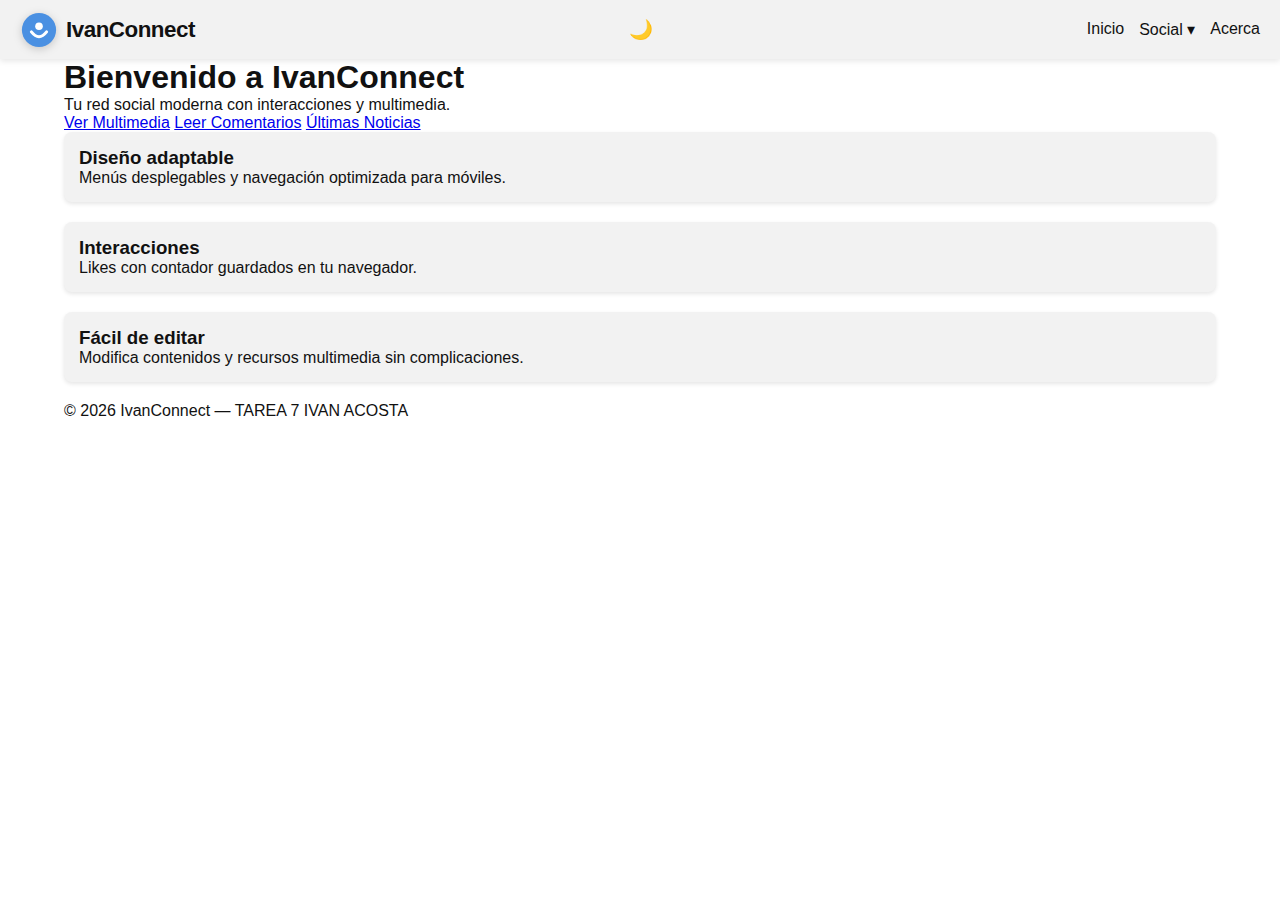
<file: index.html>
<!DOCTYPE html>
<html lang="es">
<head>
  <meta charset="UTF-8">
  <meta name="viewport" content="width=device-width, initial-scale=1.0">
  <title>IvanConnect - Inicio</title>
  <link rel="stylesheet" href="css/estilos.css">
</head>
<body>
  <!-- HEADER -->
  <header class="site-header">
    <div class="header-inner">
      <a href="index.html" class="brand logo">
        <svg width="38" height="38" viewBox="0 0 100 100" class="logo-icon">
          <circle cx="50" cy="50" r="45" fill="#4A90E2"/>
          <path d="M30 55 Q50 80 70 55" stroke="white" stroke-width="8" fill="none" stroke-linecap="round"/>
          <circle cx="50" cy="40" r="10" fill="white"/>
        </svg>
        <span class="logo-text">IvanConnect</span>
      </a>

      <!-- BOTÓN MODO OSCURO -->
      <button id="darkModeToggle" class="dark-toggle">🌙</button>

      <!-- MENÚ MÓVIL -->
      <button id="navToggle" class="nav-toggle" aria-label="Abrir menú">
        <span class="hamburger"></span>
      </button>

      <!-- NAVIGATION -->
      <nav id="mainNav" class="nav">
        <ul class="nav-list">
          <li><a href="index.html">Inicio</a></li>
          <li class="has-sub">
            <button class="sub-toggle" aria-expanded="false">Social ▾</button>
            <ul class="sub-menu">
              <li><a href="social_media.html">Multimedia</a></li>
              <li><a href="social_comentario.html">Comentarios</a></li>
              <li><a href="social_noticias.html">Noticias</a></li>
            </ul>
          </li>
          <li><a href="#about">Acerca</a></li>
        </ul>
      </nav>
    </div>
  </header>

  <!-- HERO -->
  <main class="container main">
    <section class="hero">
      <h1>Bienvenido a IvanConnect</h1>
      <p>Tu red social moderna con interacciones y multimedia.</p>
      <div class="cta-row">
        <a class="btn" href="social_media.html">Ver Multimedia</a>
        <a class="btn ghost" href="social_comentario.html">Leer Comentarios</a>
        <a class="btn ghost" href="social_noticias.html">Últimas Noticias</a>
      </div>
    </section>

    <!-- CARDS INFORMATIVAS -->
    <section id="about" class="cards">
      <article class="card">
        <h3>Diseño adaptable</h3>
        <p>Menús desplegables y navegación optimizada para móviles.</p>
      </article>
      <article class="card">
        <h3>Interacciones</h3>
        <p>Likes con contador guardados en tu navegador.</p>
      </article>
      <article class="card">
        <h3>Fácil de editar</h3>
        <p>Modifica contenidos y recursos multimedia sin complicaciones.</p>
      </article>
    </section>
  </main>

  <!-- FOOTER -->
  <footer class="site-footer">
    <div class="container">
      <p>© <span id="year"></span> IvanConnect — TAREA 7 IVAN ACOSTA</p>
    </div>
  </footer>

  <!-- JS -->
  <script src="js/script.js" defer></script>
</body>
</html>
</file>
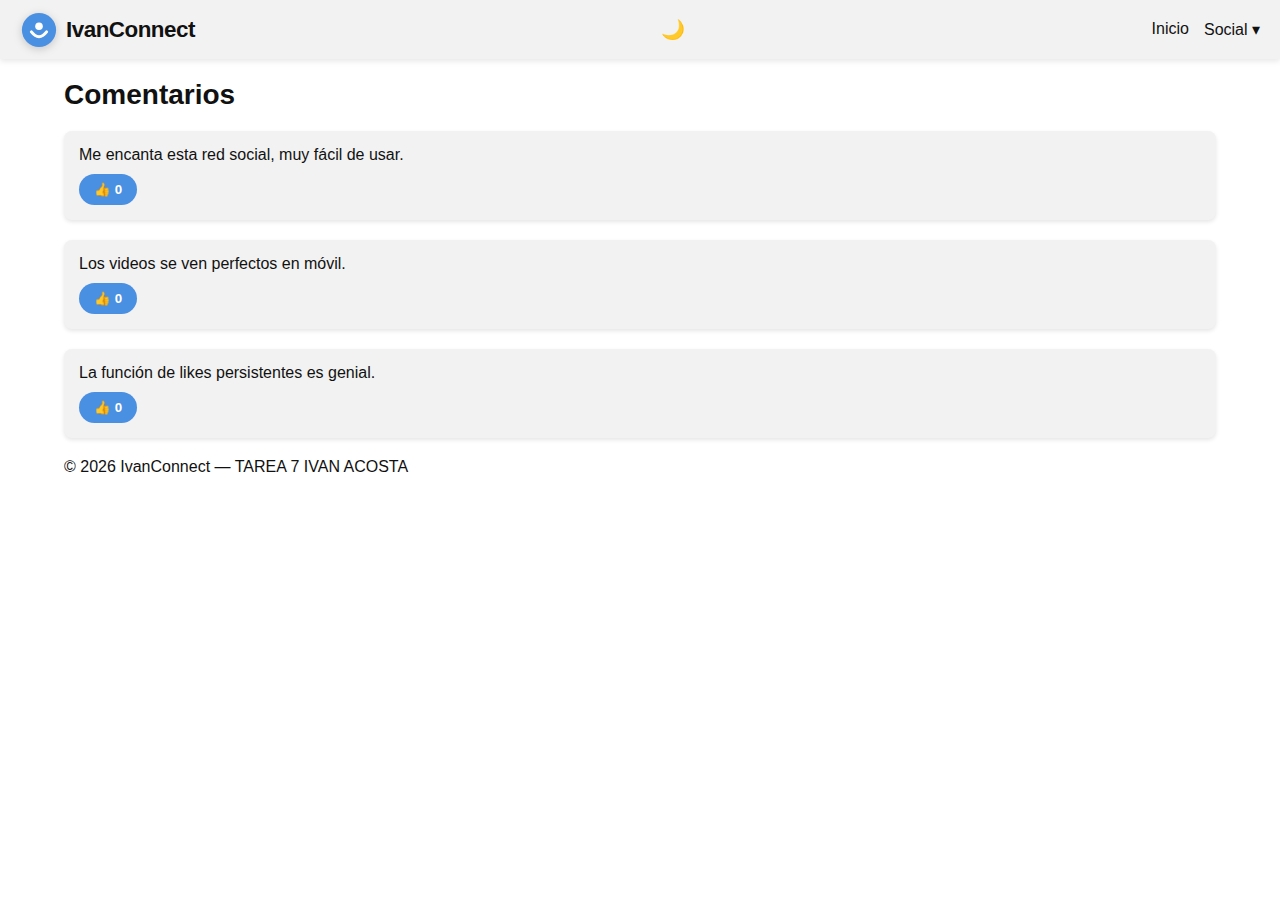
<file: social_comentario.html>
<!DOCTYPE html>
<html lang="es">
<head>
  <meta charset="UTF-8">
  <meta name="viewport" content="width=device-width, initial-scale=1.0">
  <title>IvanConnect - Comentarios</title>
  <link rel="stylesheet" href="css/estilos.css">
</head>
<body>
  <!-- HEADER -->
  <header class="site-header">
    <div class="header-inner">
      <a href="index.html" class="brand logo">
        <svg width="38" height="38" viewBox="0 0 100 100" class="logo-icon">
          <circle cx="50" cy="50" r="45" fill="#4A90E2"/>
          <path d="M30 55 Q50 80 70 55" stroke="white" stroke-width="8" fill="none" stroke-linecap="round"/>
          <circle cx="50" cy="40" r="10" fill="white"/>
        </svg>
        <span class="logo-text">IvanConnect</span>
      </a>

      <!-- BOTÓN MODO OSCURO -->
      <button id="darkModeToggle" class="dark-toggle">🌙</button>

      <!-- MENÚ MÓVIL -->
      <button id="navToggle" class="nav-toggle" aria-label="Abrir menú">
        <span class="hamburger"></span>
      </button>

      <!-- NAVIGATION -->
      <nav id="mainNav" class="nav">
        <ul class="nav-list">
          <li><a href="index.html">Inicio</a></li>
          <li class="has-sub">
            <button class="sub-toggle" aria-expanded="false">Social ▾</button>
            <ul class="sub-menu">
              <li><a href="social_media.html">Multimedia</a></li>
              <li><a href="social_comentario.html">Comentarios</a></li>
              <li><a href="social_noticias.html">Noticias</a></li>
            </ul>
          </li>
        </ul>
      </nav>
    </div>
  </header>

  <!-- CONTENIDO PRINCIPAL -->
  <main class="container main">
    <h2 class="page-title">Comentarios</h2>

    <div class="post" data-id="comentario1">
      <p>Me encanta esta red social, muy fácil de usar.</p>
      <button class="like-btn" aria-pressed="false">👍 <span class="like-count">0</span></button>
    </div>

    <div class="post" data-id="comentario2">
      <p>Los videos se ven perfectos en móvil.</p>
      <button class="like-btn" aria-pressed="false">👍 <span class="like-count">0</span></button>
    </div>

    <div class="post" data-id="comentario3">
      <p>La función de likes persistentes es genial.</p>
      <button class="like-btn" aria-pressed="false">👍 <span class="like-count">0</span></button>
    </div>
  </main>

  <!-- FOOTER -->
  <footer class="site-footer">
    <div class="container">
      <p>© <span id="year"></span> IvanConnect — TAREA 7 IVAN ACOSTA</p>
    </div>
  </footer>

  <!-- JS -->
  <script src="js/script.js" defer></script>
</body>
</html>
</file>
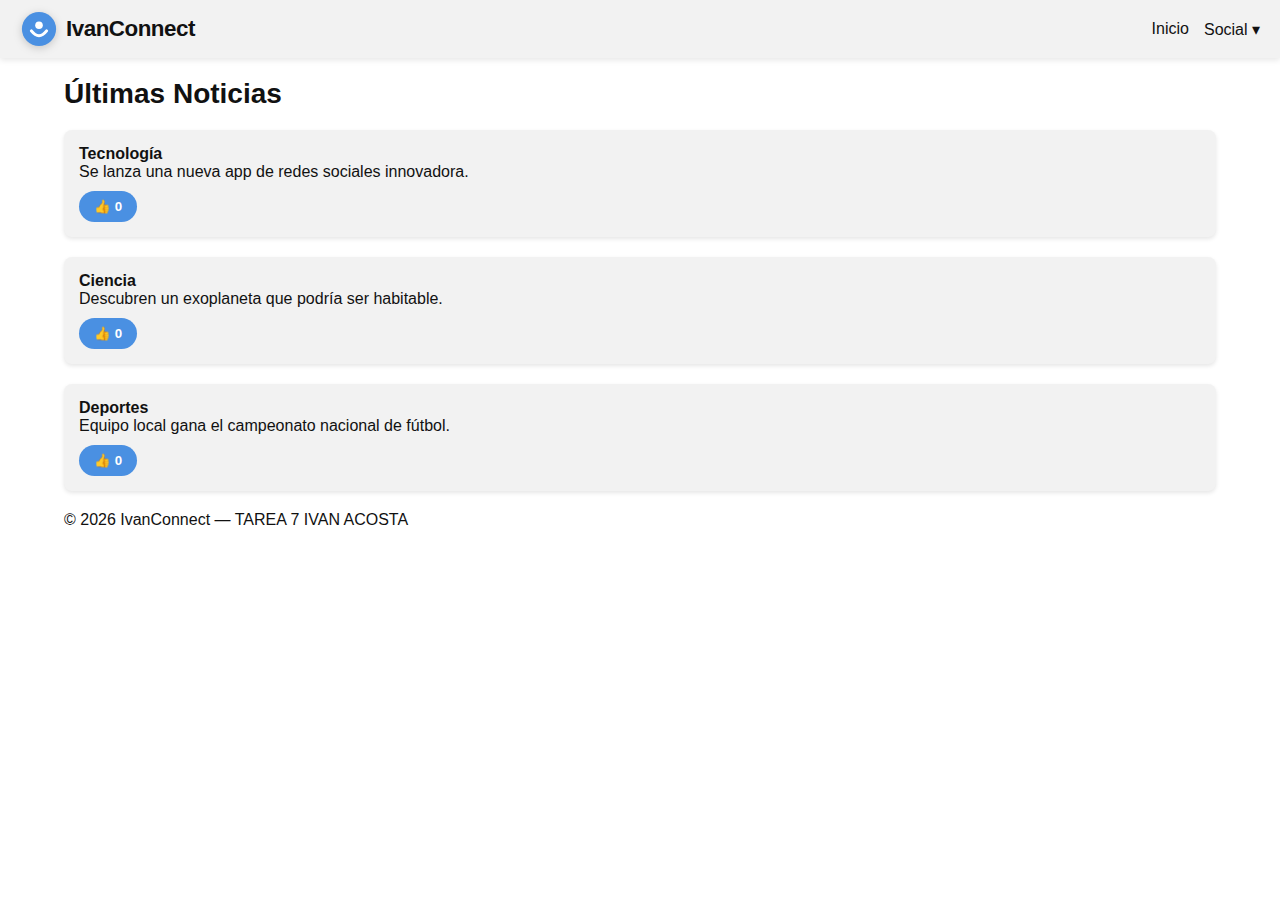
<file: social_noticias.html>
<!DOCTYPE html>
<html lang="es">
<head>
  <meta charset="UTF-8">
  <meta name="viewport" content="width=device-width, initial-scale=1.0">
  <title>IvanConnect - Noticias</title>
  <link rel="stylesheet" href="css/estilos.css">
</head>
<body>
  <!-- HEADER -->
  <header class="site-header">
    <div class="header-inner">
      <a href="index.html" class="brand logo">
        <svg width="38" height="38" viewBox="0 0 100 100" class="logo-icon">
          <circle cx="50" cy="50" r="45" fill="#4A90E2"/>
          <path d="M30 55 Q50 80 70 55" stroke="white" stroke-width="8" fill="none" stroke-linecap="round"/>
          <circle cx="50" cy="40" r="10" fill="white"/>
        </svg>
        <span class="logo-text">IvanConnect</span>
      </a>


      <!-- MENÚ MÓVIL -->
      <button id="navToggle" class="nav-toggle" aria-label="Abrir menú">
        <span class="hamburger"></span>
      </button>

      <!-- NAVIGATION -->
      <nav id="mainNav" class="nav">
        <ul class="nav-list">
          <li><a href="index.html">Inicio</a></li>
          <li class="has-sub">
            <button class="sub-toggle" aria-expanded="false">Social ▾</button>
            <ul class="sub-menu">
              <li><a href="social_media.html">Multimedia</a></li>
              <li><a href="social_comentario.html">Comentarios</a></li>
              <li><a href="social_noticias.html">Noticias</a></li>
            </ul>
          </li>
        </ul>
      </nav>
    </div>
  </header>

  <!-- CONTENIDO PRINCIPAL -->
  <main class="container main">
    <h2 class="page-title">Últimas Noticias</h2>

    <div class="news-grid">
      <div class="news-card post" data-id="noticia1">
        <h4>Tecnología</h4>
        <p>Se lanza una nueva app de redes sociales innovadora.</p>
        <button class="like-btn" aria-pressed="false">👍 <span class="like-count">0</span></button>
      </div>

      <div class="news-card post" data-id="noticia2">
        <h4>Ciencia</h4>
        <p>Descubren un exoplaneta que podría ser habitable.</p>
        <button class="like-btn" aria-pressed="false">👍 <span class="like-count">0</span></button>
      </div>

      <div class="news-card post" data-id="noticia3">
        <h4>Deportes</h4>
        <p>Equipo local gana el campeonato nacional de fútbol.</p>
        <button class="like-btn" aria-pressed="false">👍 <span class="like-count">0</span></button>
      </div>
    </div>
  </main>

  <!-- FOOTER -->
  <footer class="site-footer">
    <div class="container">
      <p>© <span id="year"></span> IvanConnect — TAREA 7 IVAN ACOSTA</p>
    </div>
  </footer>

  <!-- JS -->
  <script src="js/script.js" defer></script>
</body>
</html>
</file>
<file: css/estilos.css>
/* ------------------------------ */
/*   RESET Y BASE                 */
/* ------------------------------ */
* {
  margin: 0;
  padding: 0;
  box-sizing: border-box;
  font-family: Arial, sans-serif;
}

body {
  background: var(--bg, #f2f2f2);
  color: var(--text, #222);
  transition: background 0.3s ease, color 0.3s ease;
}

.container {
  width: 90%;
  margin: auto;
}

/* ------------------------------ */
/*   VARIABLES DE COLOR           */
/* ------------------------------ */
:root {
  --bg: #ffffff;
  --card: #f2f2f2;
  --text: #111111;
  --text-soft: #555;
  --accent: #4A90E2;
}

.dark {
  --bg: #121212;
  --card: #1e1e1e;
  --text: #ffffff;
  --text-soft: #b5b5b5;
  --accent: #4A90E2;
}

/* ------------------------------ */
/*   HEADER                       */
/* ------------------------------ */
.site-header {
  display: flex;
  justify-content: space-between;
  align-items: center;
  padding: 10px 20px;
  background: var(--card);
  box-shadow: 0 2px 6px rgba(0,0,0,0.1);
  position: relative;
  z-index: 10;
}

.header-inner {
  display: flex;
  justify-content: space-between;
  align-items: center;
  width: 100%;
}

/* LOGO */
.logo {
  display: flex;
  align-items: center;
  gap: 8px;
  text-decoration: none;
  animation: fadeIn 0.8s ease;
}

.logo-icon {
  filter: drop-shadow(0 2px 4px rgba(0,0,0,0.18));
}

.logo-text {
  font-size: 1.4rem;
  font-weight: 700;
  color: var(--text);
  letter-spacing: -0.5px;
}

/* BOTON MODO OSCURO */
.dark-toggle {
  background: var(--card);
  border: none;
  font-size: 1.2rem;
  padding: 8px 12px;
  border-radius: 10px;
  cursor: pointer;
  transition: background 0.3s ease;
}

.dark-toggle:hover {
  background: var(--accent);
  color: white;
}

/* ------------------------------ */
/*   NAVIGATION                   */
/* ------------------------------ */
.nav {
  display: flex;
  gap: 15px;
}

.nav-list {
  list-style: none;
  display: flex;
  gap: 15px;
}

.nav a, .sub-toggle {
  text-decoration: none;
  color: var(--text);
  cursor: pointer;
  background: none;
  border: none;
  font-size: 1rem;
}

.has-sub {
  position: relative;
}

.has-sub .sub-menu {
  display: none;
  position: absolute;
  background: var(--card);
  padding: 10px;
  border-radius: 6px;
  top: 100%;
  left: 0;
  min-width: 140px;
  box-shadow: 0 2px 6px rgba(0,0,0,0.1);
  flex-direction: column;
}

.has-sub.open .sub-menu {
  display: flex;
}

/* ------------------------------ */
/*   HAMBURGUER MENU              */
/* ------------------------------ */
.nav-toggle {
  display: none;
  flex-direction: column;
  justify-content: space-between;
  width: 28px;
  height: 22px;
  cursor: pointer;
  background: none;
  border: none;
}

.hamburger,
.hamburger::before,
.hamburger::after {
  content: '';
  display: block;
  height: 3px;
  width: 100%;
  background: var(--text);
  border-radius: 3px;
  transition: all 0.3s ease;
  position: relative;
}

.hamburger::before {
  transform: translateY(-8px);
}

.hamburger::after {
  transform: translateY(5px);
}

.nav-toggle.open .hamburger {
  background: transparent;
}

.nav-toggle.open .hamburger::before {
  transform: rotate(45deg) translate(5px,5px);
}

.nav-toggle.open .hamburger::after {
  transform: rotate(-45deg) translate(5px,-5px);
}

/* ------------------------------ */
/*   MAIN CONTENT                 */
/* ------------------------------ */
.page-title {
  margin: 20px 0;
  font-size: 28px;
}

.post, .card {
  background: var(--card);
  padding: 15px;
  margin-bottom: 20px;
  border-radius: 8px;
  box-shadow: 0 2px 4px rgba(0,0,0,0.1);
  animation: fadeIn 0.5s ease;
}

.post img,
.post video,
.post audio {
  width: 100%;
  border-radius: 6px;
  margin: 10px 0;
}

.like-btn {
  background: var(--accent);
  color: #fff;
  border: none;
  padding: 8px 15px;
  border-radius: 20px;
  cursor: pointer;
  margin-top: 10px;
}

.like-btn span {
  font-weight: bold;
}

/* ------------------------------ */
/*   ANIMACIONES                   */
/* ------------------------------ */
@keyframes fadeIn {
  0% { opacity:0; transform: translateY(8px); }
  100% { opacity:1; transform: translateY(0); }
}

@keyframes slideUp {
  from { transform: translateY(20px); opacity: 0; }
  to   { transform: translateY(0); opacity: 1; }
}

/* ------------------------------ */
/*   RESPONSIVE                    */
/* ------------------------------ */
@media(max-width:768px) {
  .nav {
    display: none;
    flex-direction: column;
    position: absolute;
    top: 60px;
    right: 20px;
    background: var(--card);
    padding: 15px;
    border-radius: 8px;
    box-shadow: 0 4px 12px rgba(0,0,0,0.15);
    gap: 12px;
    z-index: 100;
  }

  .nav.open {
    display: flex;
    animation: slideDown 0.3s ease forwards;
  }

  @keyframes slideDown {
    0% { opacity:0; transform:translateY(-10px);}
    100% { opacity:1; transform:translateY(0);}
  }

  .nav-toggle { display: flex; }
  .nav-list { flex-direction: column; gap: 12px; }
  .has-sub .sub-menu { position: relative; top:0; box-shadow:none; }
}
</file>
